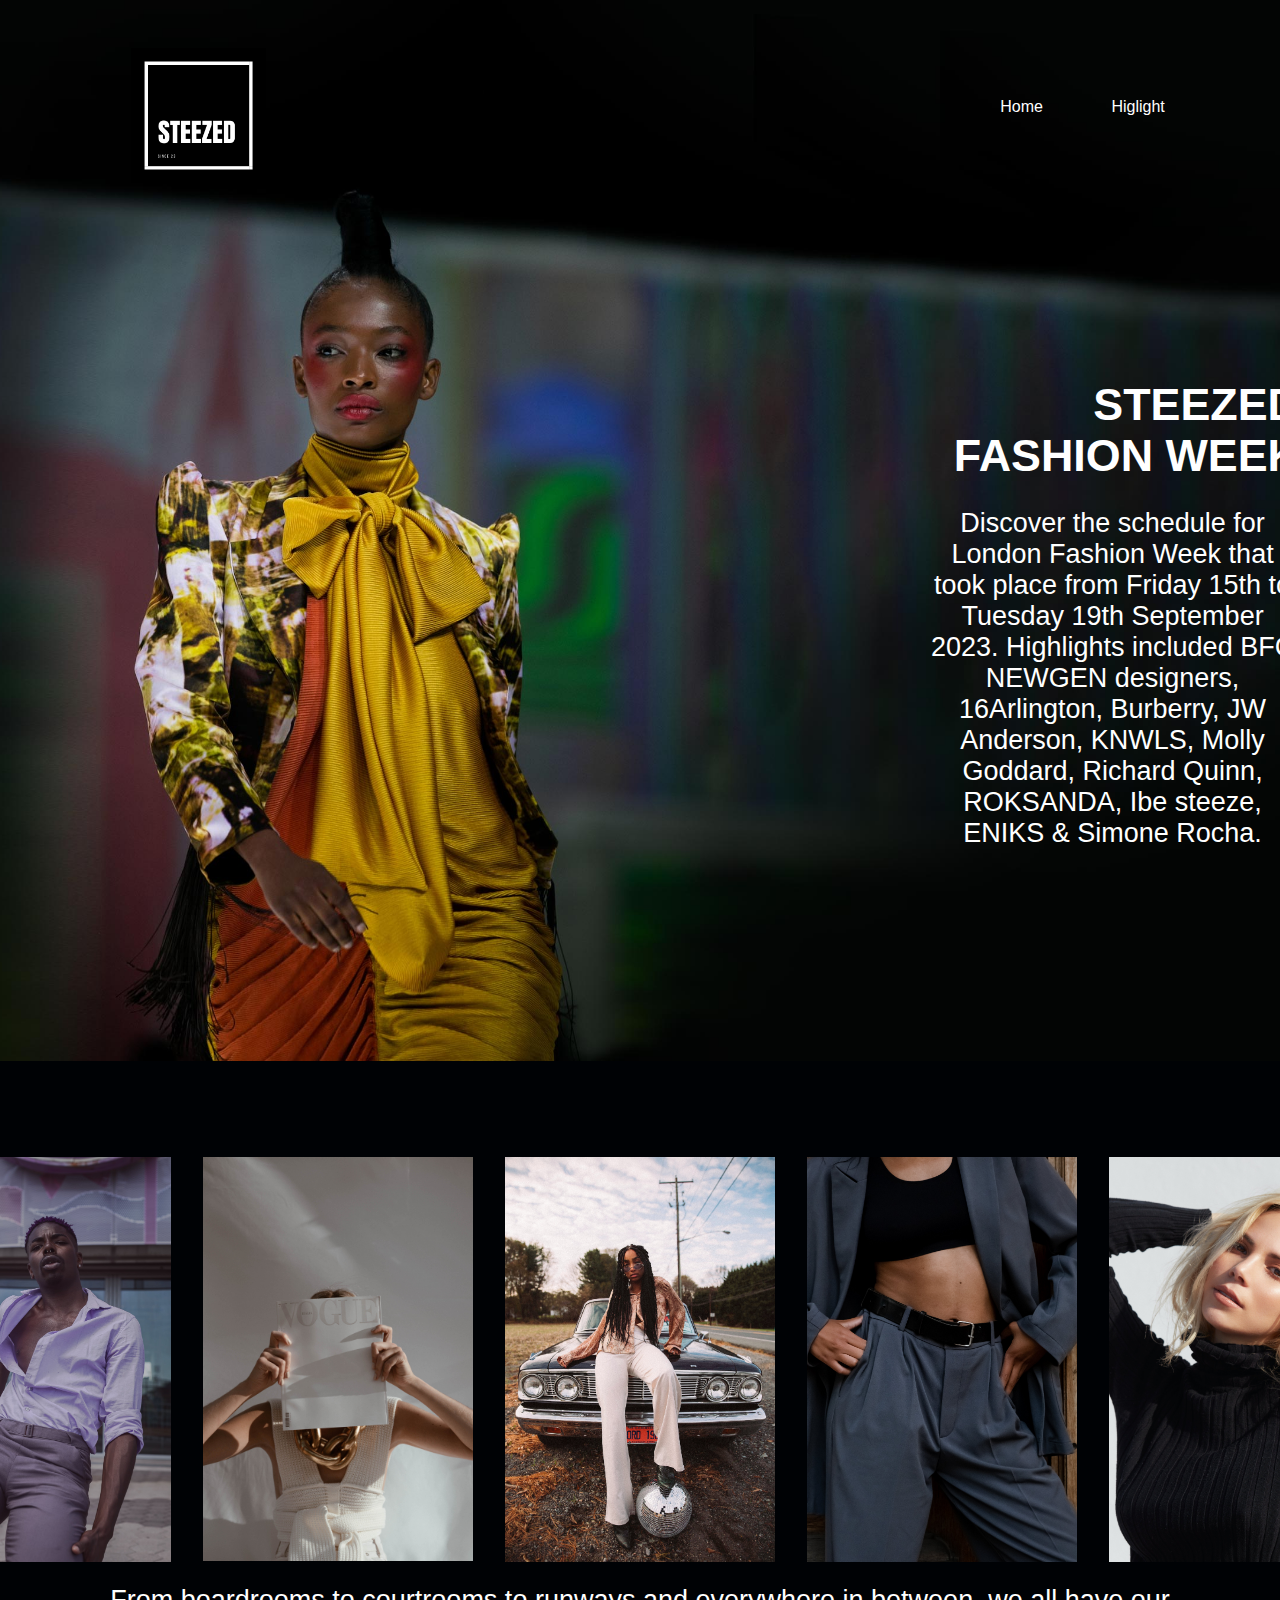
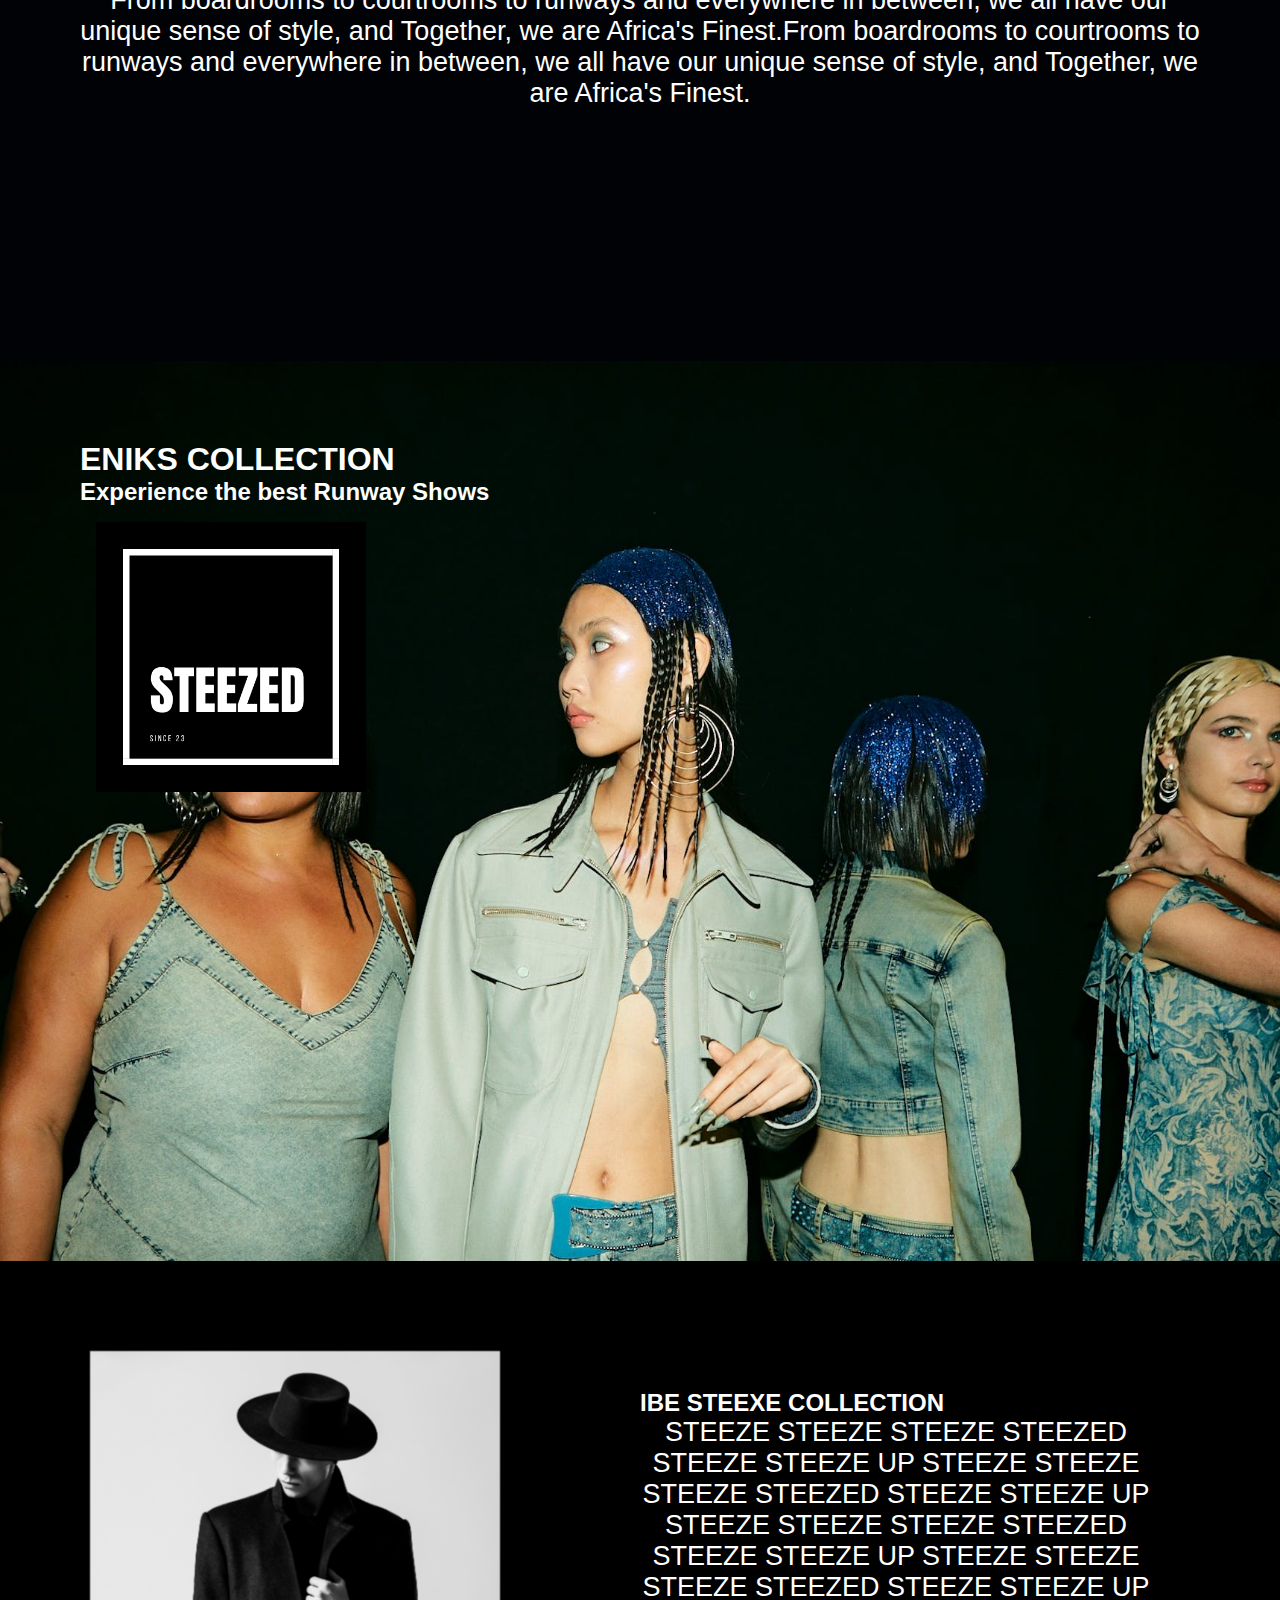
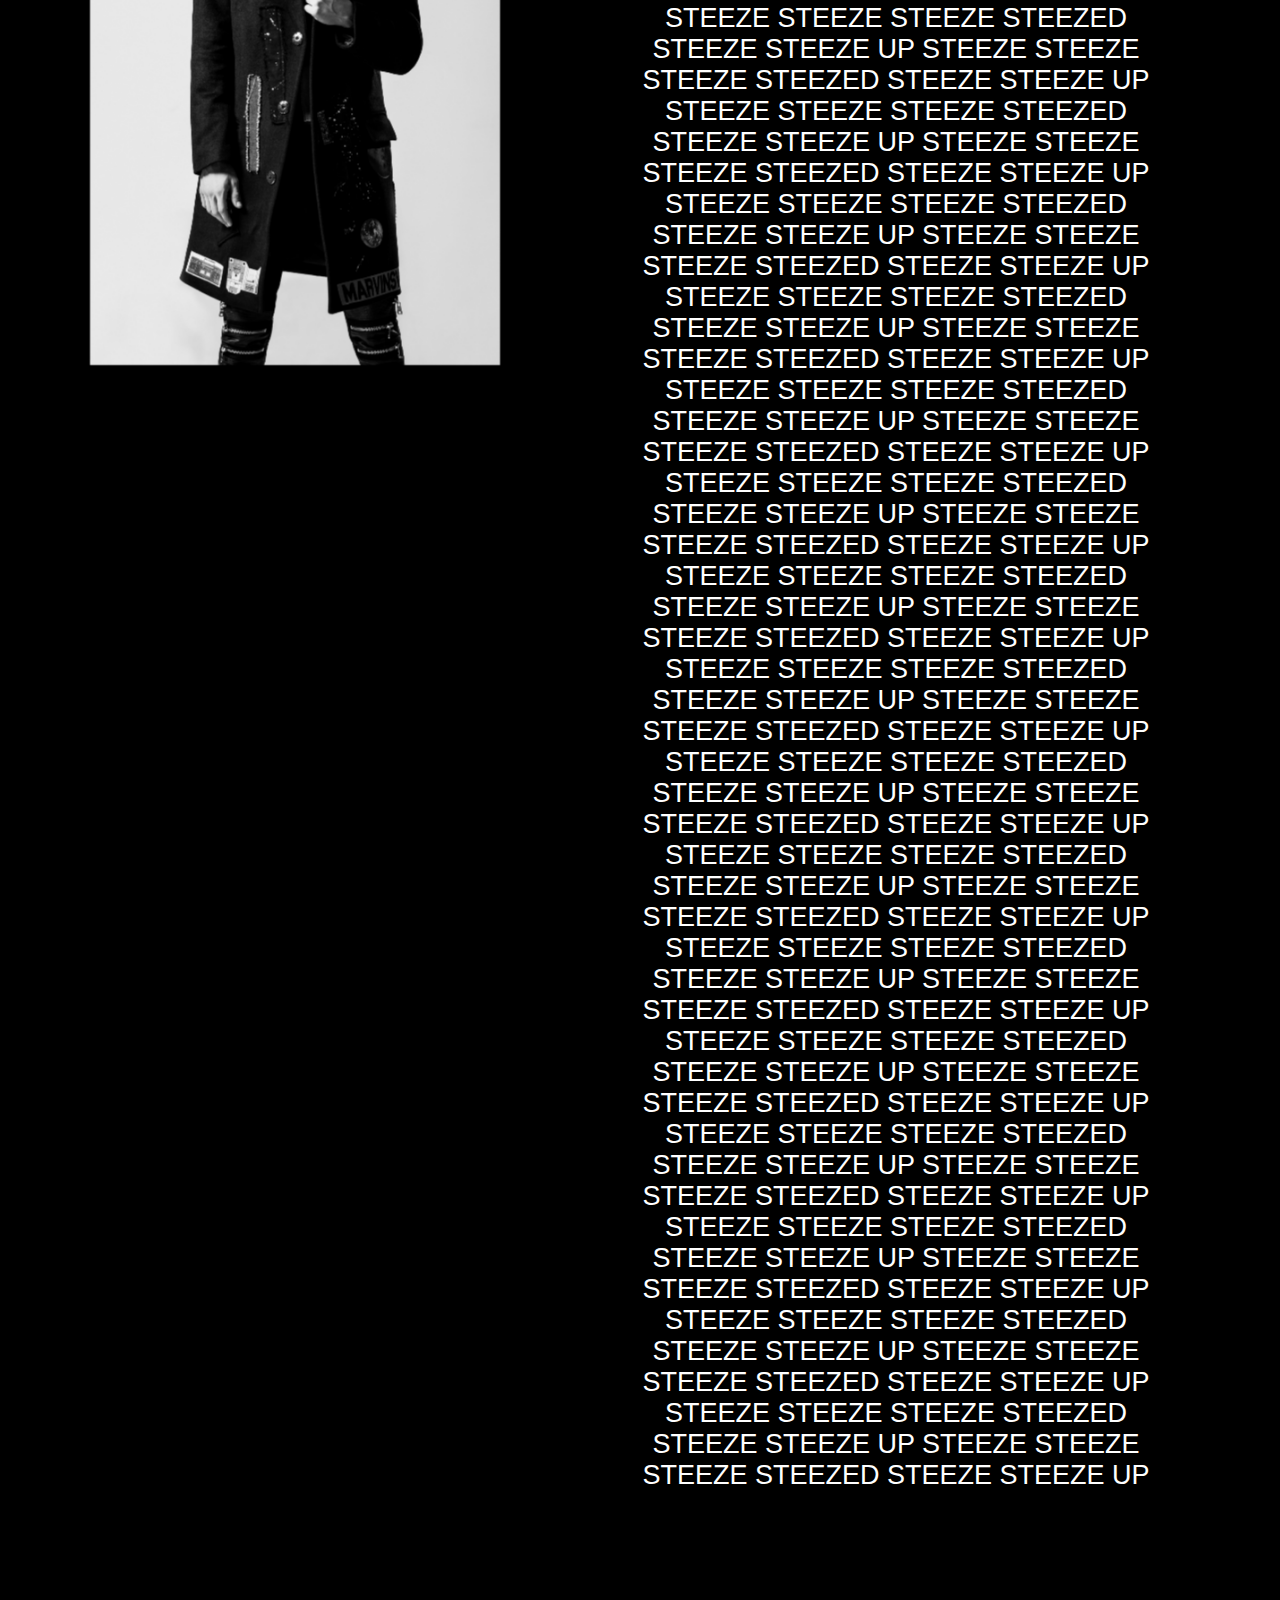
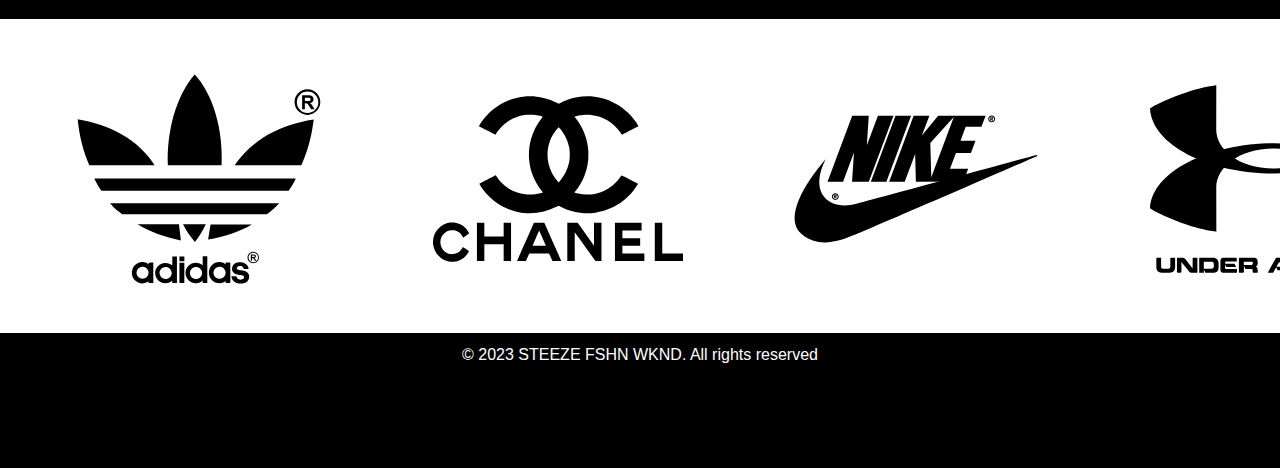
<file: index.html>
<!DOCTYPE html>
<html lang="en">
<head>
    <meta charset="UTF-8">
    <meta name="viewport" content="width=device-width, initial-scale=1.0">
    <title>Document</title>
    <link rel="stylesheet" href="csss.css">
</head>
<body>
    <section class="top" >
        <header class="headr" >
            <img class="logo" src="img/lg.png" alt="">
            <nav class="nav">
                <a href="index.html" class="act">Home</a>
                <a href="highlight.html">Higlight</a>
            </nav>
            
        </header>
        <div class="bodys">
            <div class="bodyo">
                <h5>STEEZED FASHION WEEK</h5>
            </div>
            <div class="body2">
                <p>Discover the schedule for London Fashion Week that took place from Friday 15th to Tuesday 19th September 2023. Highlights included BFC NEWGEN designers, 16Arlington, Burberry, JW Anderson, KNWLS, Molly Goddard, Richard Quinn, ROKSANDA, Ibe steeze, ENIKS & Simone Rocha.</p>
            </div>
        </div>
    </section>
    <section class="sec2">
            <div class="imz">
                <div class="g1"><img src="img/pexels-arianna-jadé-2896840.jpg" alt=""></div>
                <div class="g2"><img src="img/pexels-dziana-hasanbekava-5480690.jpg" alt=""></div>
                <div class="g3"><img src="img/pexels-brandon-t-leigh-3263460.jpg" alt=""></div>
                <div class="g4"><img src="img/pexels-cottonbro-studio-4937224.jpg" alt=""></div>
                <div class="g5"><img src="img/pexels-jonaorle-3828245.jpg" alt=""></div>
            </div>
            <p>From boardrooms to courtrooms to runways and everywhere in between, we all have our unique sense of style, and Together, we are Africa's Finest.From boardrooms to courtrooms to runways and everywhere in between, we all have our unique sense of style, and Together, we are Africa's Finest.</p>

    </section>

    <section class="sec3">
        <h1>ENIKS COLLECTION</h1>
        <h2>Experience the best Runway Shows</h2>
        <img class="logo" src="img/lg.png" alt="">
        
    </section>
    <section class="sec4">
        <section class="secc">
            <div class="pixz">
                <img src="img/pexels-pixabay-157675.jpg" alt="Your Image">
            </div>
            <div class="content">
                <h2>IBE STEEXE COLLECTION</h2>
                <p>STEEZE STEEZE STEEZE STEEZED STEEZE STEEZE UP STEEZE STEEZE STEEZE STEEZED STEEZE STEEZE UP STEEZE STEEZE STEEZE STEEZED STEEZE STEEZE UP STEEZE STEEZE STEEZE STEEZED STEEZE STEEZE UP STEEZE STEEZE STEEZE STEEZED STEEZE STEEZE UP STEEZE STEEZE STEEZE STEEZED STEEZE STEEZE UP STEEZE STEEZE STEEZE STEEZED STEEZE STEEZE UP STEEZE STEEZE STEEZE STEEZED STEEZE STEEZE UP STEEZE STEEZE STEEZE STEEZED STEEZE STEEZE UP STEEZE STEEZE STEEZE STEEZED STEEZE STEEZE UP STEEZE STEEZE STEEZE STEEZED STEEZE STEEZE UP STEEZE STEEZE STEEZE STEEZED STEEZE STEEZE UP STEEZE STEEZE STEEZE STEEZED STEEZE STEEZE UP STEEZE STEEZE STEEZE STEEZED STEEZE STEEZE UP STEEZE STEEZE STEEZE STEEZED STEEZE STEEZE UP STEEZE STEEZE STEEZE STEEZED STEEZE STEEZE UP STEEZE STEEZE STEEZE STEEZED STEEZE STEEZE UP STEEZE STEEZE STEEZE STEEZED STEEZE STEEZE UP STEEZE STEEZE STEEZE STEEZED STEEZE STEEZE UP STEEZE STEEZE STEEZE STEEZED STEEZE STEEZE UP STEEZE STEEZE STEEZE STEEZED STEEZE STEEZE UP STEEZE STEEZE STEEZE STEEZED STEEZE STEEZE UP STEEZE STEEZE STEEZE STEEZED STEEZE STEEZE UP STEEZE STEEZE STEEZE STEEZED STEEZE STEEZE UP STEEZE STEEZE STEEZE STEEZED STEEZE STEEZE UP STEEZE STEEZE STEEZE STEEZED STEEZE STEEZE UP STEEZE STEEZE STEEZE STEEZED STEEZE STEEZE UP STEEZE STEEZE STEEZE STEEZED STEEZE STEEZE UP STEEZE STEEZE STEEZE STEEZED STEEZE STEEZE UP STEEZE STEEZE STEEZE STEEZED STEEZE STEEZE UP STEEZE STEEZE STEEZE STEEZED STEEZE STEEZE UP STEEZE STEEZE STEEZE STEEZED STEEZE STEEZE UP STEEZE STEEZE STEEZE STEEZED STEEZE STEEZE UP STEEZE STEEZE STEEZE STEEZED STEEZE STEEZE UP STEEZE STEEZE STEEZE STEEZED STEEZE STEEZE UP STEEZE STEEZE STEEZE STEEZED STEEZE STEEZE UP </p>
            </div>
        </section>

    </section>
    <div class="log">23 
        <div class="log-slid">
            <img class="log-imgs" src="img/adidas-4-logo-svgrepo-com.svg" alt="">
            <img class="log-imgs" src="img/chanel-2-logo-svgrepo-com.svg" alt="">
            <img class="log-imgs" src="img/nike-3-logo-svgrepo-com.svg" alt="">
            <img class="log-imgs" src="img/under-armour-logo-svgrepo-com.svg" alt="">
            <img class="log-imgs" src="img/versace-medusa-logo-svgrepo-com.svg" alt="">
            <img class="log-imgs" src="img/wedge-clamp-system-logo-svgrepo-com.svg" alt="">
            <img class="log-imgs" src="img/the-punisher-logo-svgrepo-com.svg" alt="">
            <img class="log-imgs" src="img/ola-cabs-logo-svgrepo-com.svg" alt="">
        </div>
        <div class="log-slid">
            <img class="log-imgs" src="img/adidas-4-logo-svgrepo-com.svg" alt="">
            <img class="log-imgs" src="img/chanel-2-logo-svgrepo-com.svg" alt="">
            <img class="log-imgs" src="img/nike-3-logo-svgrepo-com.svg" alt="">
            <img class="log-imgs" src="img/under-armour-logo-svgrepo-com.svg" alt="">
            <img class="log-imgs" src="img/versace-medusa-logo-svgrepo-com.svg" alt="">
            <img class="log-imgs" src="img/wedge-clamp-system-logo-svgrepo-com.svg" alt="">
            <img class="log-imgs" src="img/the-punisher-logo-svgrepo-com.svg" alt="">
            <img class="log-imgs" src="img/ola-cabs-logo-svgrepo-com.svg" alt="">
        </div>
    </div>
    <footer>
        <div class="ttt">
            © 2023 STEEZE FSHN WKND. All rights reserved
        </div>

    </footer>
    
</body>
</html>
</file>
<file: csss.css>
*{
    margin: 0;
    padding: 0;
    box-sizing: border-box;
    text-decoration: none;
    border: none;
    outline: none;
    scroll-behavior: smooth;
    font-family: 'poppins', sans-serif;

}
html{
    font-size: 62.5;
    overflow-x: hidden;
}
body {
    margin: 0;
    font-family: Arial, sans-serif;
    font-size: 16px;
    color: #fff;
  }
  .top{
    background-image: url("img/bck.jpg");
    background-size: cover;
    background-repeat: no-repeat;
    background-position: center center;
    min-height:100vh ;
    padding: 2rem 9% 2rem;

  }
  .headr{
    display: flex;
    top: 0;
    left: 0;
    width: 100%;
    color: #fff;
    justify-content: space-between;
    align-items: center;

    z-index: 100;
  }
 .nav{
    background-color: transparent;
    width: auto;
    height: 4vh;
    top: 10px;
 } 
.nav a{
    font-size: 1rem;
    margin-left: 4rem;
    color: white;
    transition: 1s;
}
.logo{
    width: 15vh;
}
.bodys{
    padding: 20vh;
    font-size: 40px;
    width: 70%;
    margin-left: 70vh;
    text-align: right;
}
.bodyo{
    padding-bottom: 3vh;
    font-size: 6vh;
}
.body2{
    font-size: 2.5vh;
    text-align: justify;
} 
.sec2{
    min-height:100vh ;
    padding: 5rem;

}
.sec2{
    justify-content: center;
    background-color: #000205;
    
    
}
img{
    width: 30vh;
    margin: 1rem;
}
.imz{
    display: flex;
    justify-content: center;
}
.sec2, p{
    font-size: 3vh;
    text-align: center;
}
.sec3{
    min-height:100vh ;
    padding: 5rem;
    background-image: url("img/c309cf52-ed0e-4f08-ba8e-52f20453100d_Screenshot+2023-07-20+at+12.24.37.jpeg");
    background-size: cover;
    background-repeat: no-repeat;
    background-position: center center;
}
.sec3 img{
    width: 30vh;
}
/* .sec4{
    min-height:100vh ;
    padding: 1rem;
    background-color: black;
} */
.secc{
    position: relative;
    background: #000000;
    display: flex;

}
.secc .pixz{
    position: sticky;
    top: 0;
    min-width: 40%;
    height: 100vh;
    margin-bottom: 100px;
}
.secc .pixz img{
    min-width: 80%;
    margin: 10vh;

}
.content{
    margin: 10%;
}

.content img{
    width: 20%;
    height: 0vh;
}

/* heighlight*/
.top2{
    background-image: url("");
    background-size: cover;
    background-repeat: no-repeat;
    background-position: center center;
    min-height:100vh ;
    padding: 2rem 9% 2rem;

  }
  .bgc{
    position: absolute;
    right: 0;
    bottom: 0;
    z-index: -1;
  }
@media (min-aspect-ratio: 16/9){
    .bgc{
        width: 100%;
        height: auto;
    }

}
@media (max-aspect-ratio: 16/9){
    .bgc{
        width: auto;
        height: 100%;
    }

}
.imz2{
    display: flex;
    justify-content: center;
}
.imz2 img{
    width: 500px;
}
.sec3-2{
    min-height:170vh ;
    padding: 5rem;
    background-image: url("img/pexels-marcus-silva-18651086.jpg");
    background-size: cover;
    background-repeat: no-repeat;
    background-position: center center;
    animation: change 20s infinite ease alternate;
}
@keyframes change{
    0%
    {
        background-image: url(img/pexels-marcus-silva-18651086.jpg);
    }
    50%
    {
        background-image: url(img/pexels-marcus-silva-18651085.jpg);
    }
    100%
    {
        background-image: url(img/pexels-marcus-silva-18339348.jpg);
    }

}
footer{
    background-color: #000000;
    text-align: center;
    height: 15vh;
}
.ttt{
    padding: 1%;
}
@keyframes slide{
    from{
        transform: translateX(0);
    }
    to{
        transform: translateX(-100%);
    }
}

.log{
    overflow: hidden;
    padding: 60px 0 0 0;
    background-color: white;
    white-space: nowrap;
}
.log:hover .log-slid{
    animation-play-state: paused;
}
.log-slid{
    display: inline-block;
    align-items: top;
    animation: 20s slide infinite linear;
    
}
.log-slid img{
    height: 250px;
    margin: 0 42px;

}
.log-imgs{
    position: relative;
    bottom: 25px;
}
</file>
